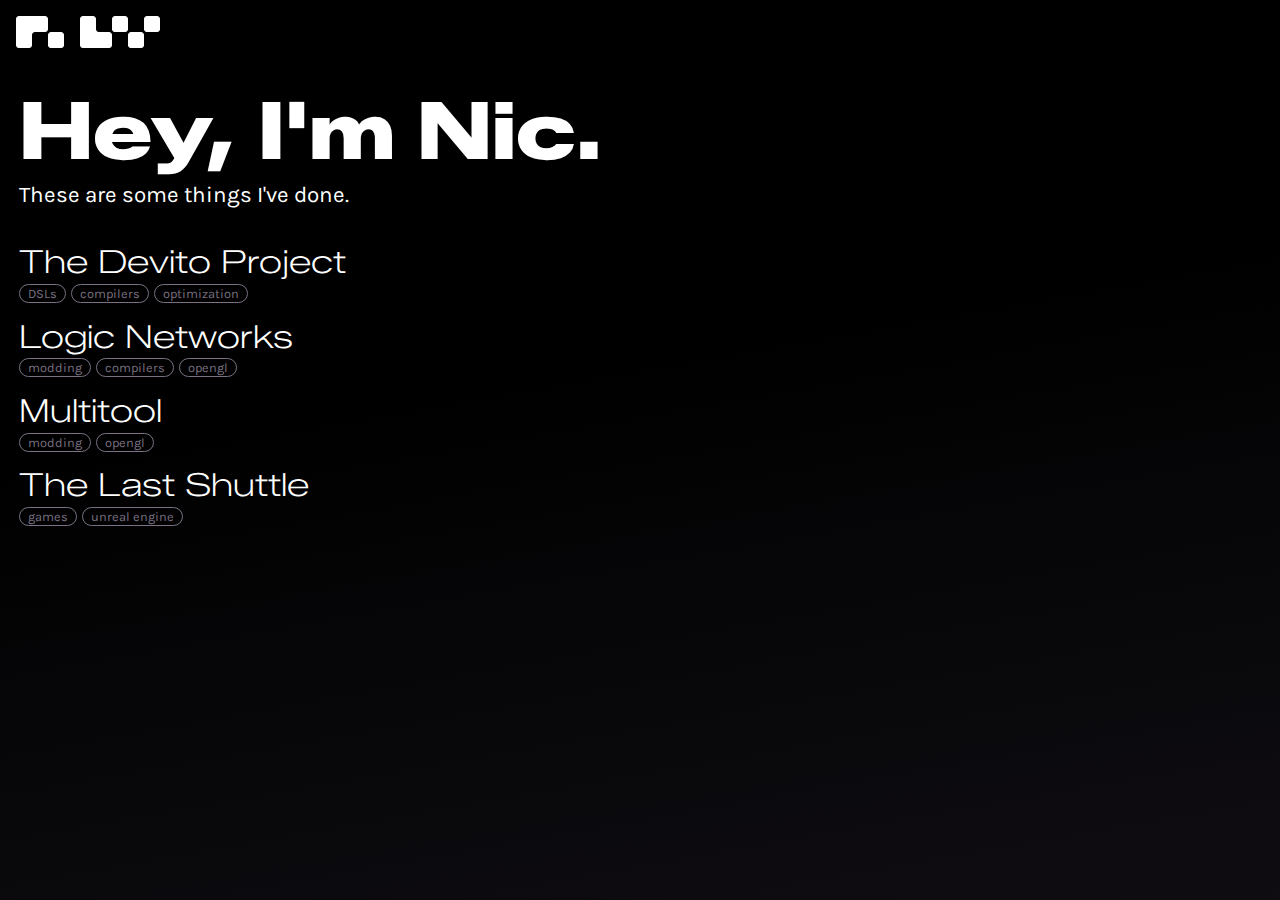
<file: index.html>
<!doctype html>
<html lang="en">
  <head>
    <meta charset="UTF-8" />
    <meta name="viewport" content="width=device-width, initial-scale=1.0" />
    <title>enwask.dev</title>

    <!-- Stylesheets -->
    <link rel="stylesheet" type="text/css" href="styles.css" />

    <!-- Fonts -->
    <link rel="preconnect" href="https://fonts.googleapis.com" />
    <link rel="preconnect" href="https://fonts.gstatic.com" crossorigin />
    <link
      href="https://fonts.googleapis.com/css2?family=Karla:ital,wght@0,200..800;1,200..800&family=Zalando+Sans+Expanded:ital,wght@0,200..900;1,200..900&display=swap"
      rel="stylesheet"
    />
  </head>
  <body>
    <!-- Navbar -->
    <div id="navbar">
      <img
        id="logo"
        type="image/svg+xml"
        src="assets/branding/nw_white.svg"
        alt="enwask"
      />
    </div>

    <!-- Content -->
    <div class="content">
      <!-- Header stuff -->
      <div class="panel f20" id="header-panel">
        <div class="column" id="header-column">
          <h1 id="header" class="zalando">Hey, I'm Nic.</h1>
          <span class="text karla">
            <!-- <p>
              I'm a computer science and math student at UCF with a passion for
              graphics, compilers and open-source software.
            </p> -->
            <p>These are some things I've done.</p>
          </span>
        </div>
      </div>

      <!-- Work listings -->
      <div class="panel" id="works-panel">
        <ul class="works-list">
          <!--           <li>
            <a href="work/devito">
              <h2 class="works-title karla">The Devito Project</h2>
            </a>
            <ul class="tags">
              <li class="tag">DSLs</li>
              <li class="tag">compilers</li>
              <li class="tag">optimization</li>
            </ul>
          </li>
          <li>
            <a href="work/logic-networks">
              <h2 class="works-title karla">Logic Networks</h2>
            </a>
            <ul class="tags">
              <li class="tag">modding</li>
              <li class="tag">compilers</li>
              <li class="tag">opengl</li>
            </ul>
          </li>
          <li>
            <a href="work/multitool">
              <h2 class="works-title karla">Multitool</h2>
            </a>
            <ul class="tags">
              <li class="tag">modding</li>
              <li class="tag">opengl</li>
            </ul>
          </li>
          <li>
            <a href="work/the-last-shuttle">
              <h2 class="works-title karla">The Last Shuttle</h2>
            </a>
            <ul class="tags">
              <li class="tag">games</li>
              <li class="tag">unreal engine</li>
            </ul>
          </li>
 -->
          <li>
            <a href="">
              <h2 class="works-title karla">The Devito Project</h2>
            </a>
            <ul class="tags">
              <li class="tag">DSLs</li>
              <li class="tag">compilers</li>
              <li class="tag">optimization</li>
            </ul>
          </li>
          <li>
            <a href="">
              <h2 class="works-title karla">Logic Networks</h2>
            </a>
            <ul class="tags">
              <li class="tag">modding</li>
              <li class="tag">compilers</li>
              <li class="tag">opengl</li>
            </ul>
          </li>
          <li>
            <a href="">
              <h2 class="works-title karla">Multitool</h2>
            </a>
            <ul class="tags">
              <li class="tag">modding</li>
              <li class="tag">opengl</li>
            </ul>
          </li>
          <li>
            <a href="">
              <h2 class="works-title karla">The Last Shuttle</h2>
            </a>
            <ul class="tags">
              <li class="tag">games</li>
              <li class="tag">unreal engine</li>
            </ul>
          </li>
        </ul>
      </div>
    </div>

    <script src="animations.js" defer></script>
  </body>
</html>
</file>
<file: styles.css>
body {
  background: black;
  background: linear-gradient(170deg, black 40%, #0f0d12 100%);
  background-attachment: fixed;
  color: white;
}

.zalando {
  font-family: "Zalando Sans Expanded", sans-serif;
  font-optical-sizing: auto;
  font-variation-settings: "wght" var(--wght, 400);
  font-style: normal;
}


.karla,
body {
  font-family: "Karla", sans-serif;
  font-optical-sizing: auto;
  font-weight: 400;
  font-style: normal;
}

#navbar {
  position: absolute;
  top: 0;
  left: 0;

  display: flex;
  box-sizing: border-box;

  width: 100%;
  height: 64px;
  padding: 16px;
}

@media only screen and (max-width: 768px) {
  #navbar {
    height: 48px;
    padding: 12px;
    justify-content: end;
  }
}

.content {
  position: absolute;
  top: max(8%, 64px);
  left: 0;

  width: 100%;
  height: auto;

  box-sizing: border-box;
  padding: max(16px, 1.5%);

  display: flex;
  flex-direction: column;
}

.panel {
  width: 100%;
  height: auto;

  display: flex;
  flex-direction: row;
}

.panel .column {
  display: flex;
  flex-direction: column;
}

#logo {
  height: 100%;
  cursor: pointer;
}d

#header-panel {
  --margin-width: min(6rem, 10%);
  margin-top: var(--margin-width);
  margin-bottom: var(--margin-width);

  justify-content: center;
}

#header-column {
  width: auto;
}

h1#header {
  color: white;
  display: inline-block;

  font-size: 5rem;
  --wght: 900;
  line-height: 1;

  margin: 0;
  margin-bottom: -.8rem;
}

@media only screen and (max-width: 768px) {
  #header-column {
    width: 100%;
  }

  h1#header {
    font-size: 2.5rem;
  }
}

.text {
  font-size: 1.4rem;
  margin: 0;
}

.works-list {
  display: flex;
  flex-direction: column;

  list-style-type: none;
  padding: 0;

  gap: .6rem;
}

.works-list>li {
  margin-bottom: .5rem;
}

.works-list h2 {
  font-size: 2rem;
  line-height: 1;
  margin-top: 0;
  margin-bottom: .35rem;

  font-family: "Zalando Sans Expanded", sans-serif;
  font-variation-settings: "wght" var(--wght, 200);

  color: white;
}

.works-list a {
  text-decoration: none;
}

.tags {
  display: flex;
  flex-direction: row;
  align-items: center;

  list-style: none;
  padding: 0;

  height: 1.2rem;
  gap: .3rem;
}

.tag {
  display: flex;
  align-items: center;

  height: 100%;
  box-sizing: border-box;

  font-size: .8rem;
  border-radius: 1rem;
  padding: .5rem;

  --tag-color: #7b7182;
  color: var(--tag-color);
  border: 1px solid var(--tag-color);
}
</file>
